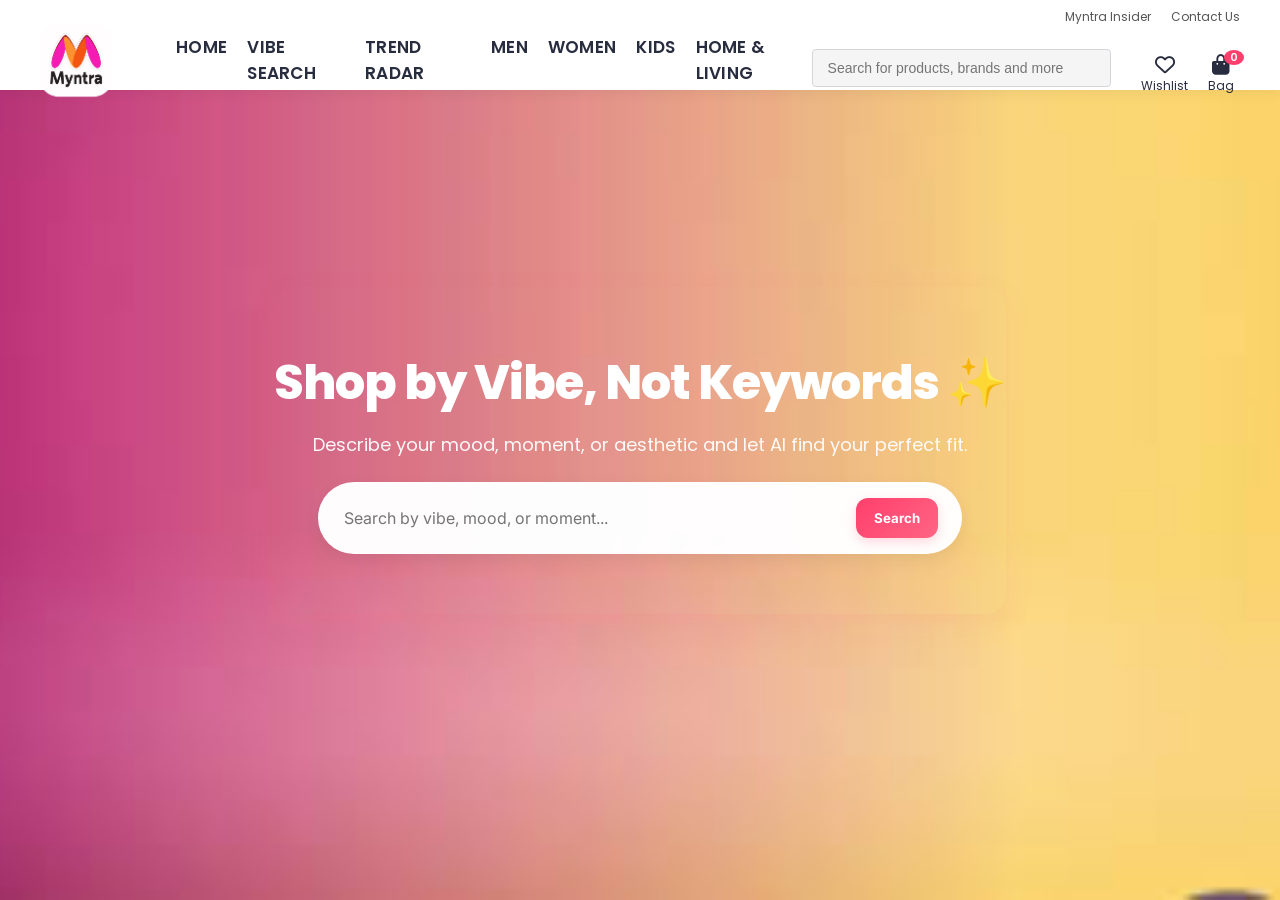
<file: index.html>
<!doctype html>
<html lang="en">
<head>
  <meta charset="utf-8" />
  <meta name="viewport" content="width=device-width,initial-scale=1" />
  <title>Myntra Vibe Shopping</title>

  <!-- Google Fonts -->
  <link href="https://fonts.googleapis.com/css2?family=Poppins:wght@400;500;600;700&family=Inter:wght@300;400;600;700&display=swap" rel="stylesheet">

  <!-- Font Awesome -->
  <link rel="stylesheet" href="https://cdnjs.cloudflare.com/ajax/libs/font-awesome/6.6.0/css/all.min.css">

  <!-- External CSS -->
  <link rel="stylesheet" href="style.css" />
</head>
<body>
   <div class="full-width-container">
    <div class="content-container">
        <header class="nav">
            <div class="desktop-preHeaderContent">
                <a class="desktop-preHeaderLinks" href="/myntrainsider">Myntra Insider</a>
                <a class="desktop-preHeaderLinks" href="/contactus">Contact Us</a>
            </div>

          <div class="desktop-mainHeader">
                <div class="desktop-logoContainer">
  <a href="/">
    <img 
      src="myntra-transparent-icon-free-png.webp" 
      alt="Myntra Logo" 
      class="logo"
    >
  </a>
</div>

                <nav class="desktop-navbar">
                    <a href="index.html">Home</a>
                    <a href="explore.html">Vibe Search</a>
                    <a href="explore.html">Trend Radar</a>
                    <a href="index.html">Men</a>
                    <a href="index.html">Women</a>
                    <a href="index.html">Kids</a>
                    <a href="index.html">Home & Living</a>
                </nav>
                <div class="desktop-query">
                    <input type="text" placeholder="Search for products, brands and more" />
                </div>
                <div class="desktop-actions">
                    <a href="/wishlist" class="desktop-wishlist">
                        <i class="fa-regular fa-heart"></i>
                        <span class="desktop-userTitle">Wishlist</span>
                    </a>

                    <a href="/checkout/cart" class="desktop-cart">
                      <i class="fa-solid fa-bag-shopping"></i>
                        <span class="desktop-badge desktop-grey">0</span>
                        <span class="desktop-userTitle">Bag</span>
                    </a>
                </div>

            </div>
        </header>
    </div>
</div>

  <div class="full-width-container hero-container">
    <div class="content-container">
      <section class="hero" id="home">
        <h1>Shop by Vibe, Not Keywords ✨</h1>
        <p>Describe your mood, moment, or aesthetic and let AI find your perfect fit.</p>

        <div class="search-row" role="search">
          <div class="search-input">
            <input id="mainSearch" type="text" placeholder="Search by vibe, mood, or moment..." />
            <button class="search-btn" onclick="triggerSearch()">Search</button>
          </div>
        </div>
      </section>
    </div>
  </div>

  <!-- ✅ Shared Script -->
  <script src="main.js"></script>
</body>
</html>
</file>
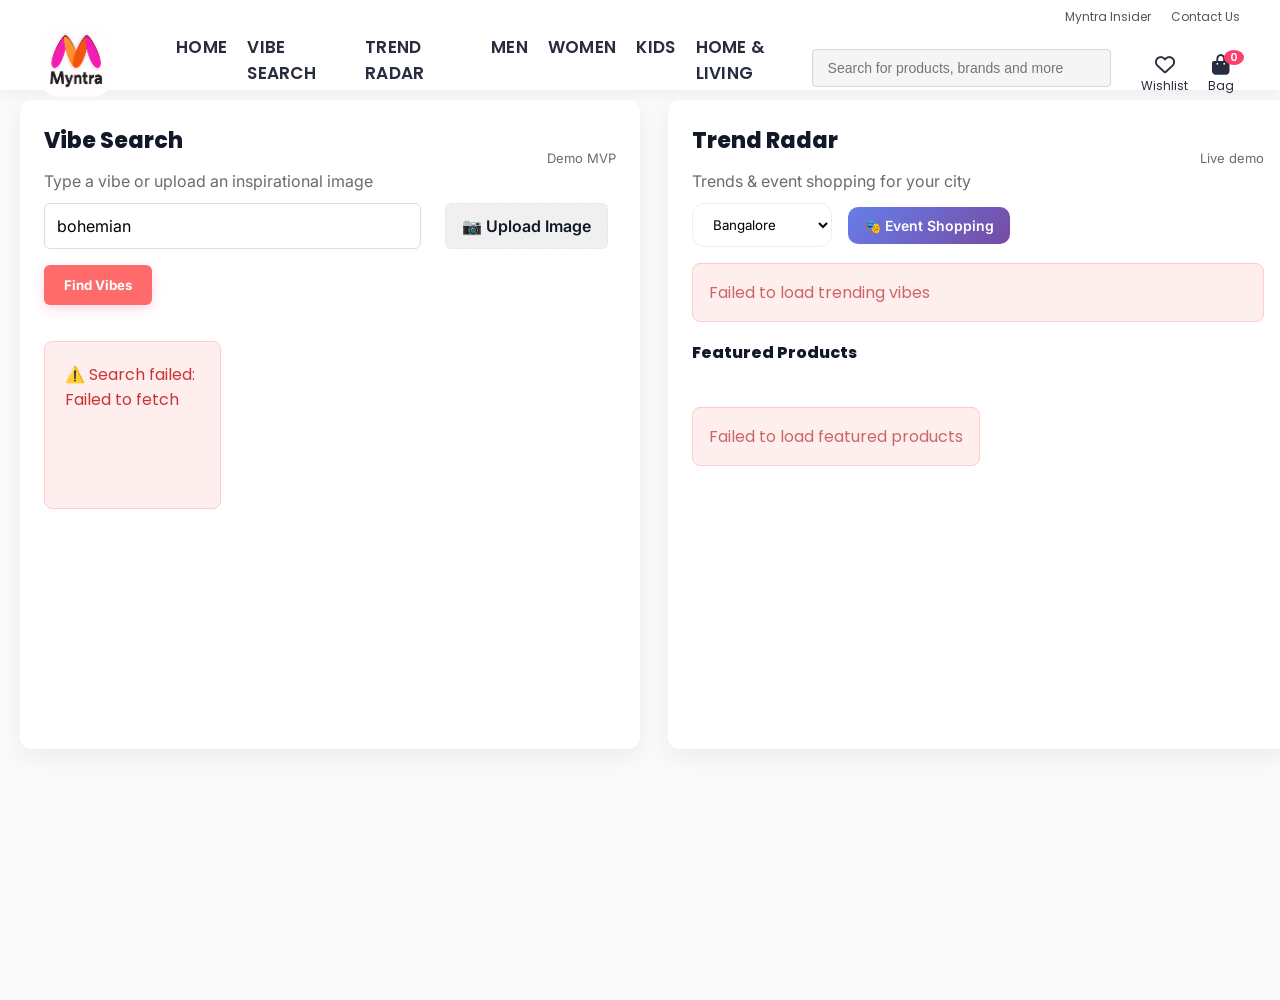
<file: explore.html>
<!doctype html>
<html lang="en">
<head>
  <meta charset="utf-8" />
  <meta name="viewport" content="width=device-width,initial-scale=1" />
  <title>Myntra Explore</title>

  <!-- Fonts + Icons -->
  <link href="https://fonts.googleapis.com/css2?family=Poppins:wght@400;500;600;700&family=Inter:wght@300;400;600;700&display=swap" rel="stylesheet">
  <link rel="stylesheet" href="https://cdnjs.cloudflare.com/ajax/libs/font-awesome/6.6.0/css/all.min.css">
  <link rel="stylesheet" href="style.css" />
</head>
<body>
  <!-- Navbar -->
  <div class="full-width-container">
    <div class="content-container">
      <header class="nav">
        <div class="desktop-preHeaderContent">
          <a class="desktop-preHeaderLinks" href="/myntrainsider">Myntra Insider</a>
          <a class="desktop-preHeaderLinks" href="/contactus">Contact Us</a>
        </div>
        <div class="desktop-mainHeader">
                <div class="desktop-logoContainer">
  <a href="/">
    <img 
      src="myntra-transparent-icon-free-png.webp" 
      alt="Myntra Logo" 
      class="logo"
    >
  </a>
</div>

                <nav class="desktop-navbar">
                    <a href="#home">Home</a>
                    <a href="explore.html">Vibe Search</a>
                    <a href="explore.html#trend">Trend Radar</a>
                    <a href="#home">Men</a>
                    <a href="#vibe">Women</a>
                    <a href="#trend">Kids</a>
                    <a href="#trend">Home & Living</a>
                </nav>
                <div class="desktop-query">
                    <input type="text" placeholder="Search for products, brands and more" />
                </div>
                <div class="desktop-actions">
                    <a href="/wishlist" class="desktop-wishlist">
                        <i class="fa-regular fa-heart"></i>
                        <span class="desktop-userTitle">Wishlist</span>
                    </a>

                    <a href="/checkout/cart" class="desktop-cart">
                      <i class="fa-solid fa-bag-shopping"></i>
                        <span class="desktop-badge desktop-grey">0</span>
                        <span class="desktop-userTitle">Bag</span>
                    </a>
                </div>

            </div>
        </header>
    </div>
</div>
      </header>
    </div>
  </div>

  <!-- Main Content -->
  <div class="main-full-width-container" style="margin-top: 100px;">
    <div class="content-container">
      <main class="two-col">

        <!-- VIBE SEARCH SECTION -->
        <div class="vibe-card card" id="vibe">
          <div style="display:flex; justify-content:space-between; align-items:center; margin-bottom:6px;">
            <div>
              <div class="section-title">Vibe Search</div>
              <div class="muted">Type a vibe or upload an inspirational image</div>
            </div>
            <div class="small muted">Demo MVP</div>
          </div>

          <!-- Search Controls -->
          <div class="controls" style="margin-top:12px;">
            <input 
              id="vibeInput" 
              type="text" 
              placeholder="outfit for rooftop karaoke night with friends"
              style="flex: 1; padding: 12px; border: 1px solid #ddd; border-radius: 6px; margin-right: 8px;"
            />
            <label class="upload-btn" for="imageUpload" style="cursor: pointer; padding: 12px 16px; background: #f0f0f0; border-radius: 6px; margin-right: 8px;">
              📷 Upload Image
              <input id="imageUpload" type="file" accept="image/*" style="display:none" onchange="handleImageUpload(event)" />
            </label>
            <button 
              class="search-btn" 
              onclick="submitVibe()"
              style="padding: 12px 20px; background: #ff6b6b; color: white; border: none; border-radius: 6px; cursor: pointer;"
            >Find Vibes</button>
          </div>

          <!-- Image Preview Section (add this after controls) -->
          <div id="imagePreviewSection" style="display: none; margin-top: 12px; padding: 12px; background: #f9f9f9; border-radius: 6px;">
            <div style="display: flex; align-items: center; gap: 12px;">
              <img id="uploadedImagePreview" style="width: 80px; height: 80px; object-fit: cover; border-radius: 6px;" />
              <div style="flex: 1;">
                <div style="font-weight: 600; margin-bottom: 4px;">Image uploaded successfully!</div>
                <div style="font-size: 12px; color: #666;">Click "Find Vibes" to search by image</div>
              </div>
              <button onclick="clearImageUpload()" style="padding: 6px 12px; background: #ff6b6b; color: white; border: none; border-radius: 4px; cursor: pointer; font-size: 12px;">Clear</button>
            </div>
          </div>

          <!-- CRITICAL: Results Grid Container -->
          <div style="margin-top:20px; min-height: 400px;">
            <div id="resultsGrid" class="grid" style="width: 100%; min-height: 200px;">
              <!-- Products will be rendered here -->
              <div style="text-align: center; padding: 40px; color: #999;">
                <div style="font-size: 48px; margin-bottom: 16px;">🔍</div>
                <div>Enter a vibe and click "Find Vibes" to see products</div>
              </div>
            </div>
          </div>
        </div>

        <!-- TREND RADAR SECTION -->
        <aside class="trend-card card" id="trend">
          <div style="display:flex; justify-content:space-between; align-items:center">
            <div>
              <div class="section-title">Trend Radar</div>
              <div class="muted">Trends & event shopping for your city</div>
            </div>
            <div class="small muted">Live demo</div>
          </div>

          <div class="controls" style="margin-top:12px;">
            <select id="citySelect" class="city" onchange="loadTrends()">
              <option>Bangalore</option>
              <option>Mumbai</option>
              <option>Delhi</option>
              <option>Lucknow</option>
              <option>Indore</option>
              <option>Jaipur</option>
              <option>Kolkata</option>
              <option>Chennai</option>
              <option>Hyderabad</option>
              <option>Pune</option>
            </select>
            <button id="eventSearchBtn" class="event-btn" onclick="searchLocationEvents()">
              🎭 Event Shopping
            </button>
          </div>

          <!-- Event Information Section -->
          <div id="eventInfo" style="margin-top:16px; display:none;">
            <div class="event-info">
              <div class="event-title">📅 Upcoming Events in <span id="currentCity">Selected City</span>:</div>
              <div id="eventsList"></div>
            </div>
          </div>

          <!-- Event Chips -->
          <div id="eventChips" style="margin-top:12px;">
          </div>

          <!-- Regular Trending Vibes -->
          <div style="margin-top:12px" id="chipsArea">
          </div>

          <div style="margin-top:18px">
            <div class="section-title" style="font-size:16px">Featured Products</div>
            <div id="featuredRow" class="featured-row">
            </div>
          </div>
        </aside>
      </main>
    </div>
  </div>

  <script src="main.js"></script>
</body>
</html>
</file>
<file: style.css>
/* CSS Reset for consistent cross-browser styling */
    html {
      box-sizing: border-box;
      scroll-behavior: smooth;
    }
    *, *::before, *::after {
      box-sizing: inherit;
    }
    body, h1, h2, p {
      margin: 0;
      padding: 0;
    }

    /* Core Styles and Variables */
:root {
  --myntra-pink: #ff3f6c;
  --myntra-pink-2: #ff6584;
  --muted: #6b6b6b;
  --card-radius: 12px;
  --shadow: 0 8px 24px rgba(15, 15, 15, 0.06);
  --glass: rgba(255, 255, 255, 0.9);
  --accent: #ff3f6c;
  --hero-gradient-start: #b36dff;
  --hero-gradient-end: #ff3f6c;
}
   body {
  margin: 0;
  font-family: 'Poppins', sans-serif;
  color: #111827;
  background: #fafafa;
  -webkit-font-smoothing: antialiased;
  -moz-osx-font-smoothing: grayscale;
  min-height: 100vh;
  overflow-x: hidden;
  padding-top: 0; 
}

    /* Full-width container to allow backgrounds to stretch */
    .full-width-container {
      width: 100%;
    }

    /* Content container for central alignment */
    .content-container {
    max-width: 100%;  
    margin: 0 auto;
    padding: 0 20px;
    }
    
    .catalog {
    width: 100%;
    margin: 40px auto;
    padding: 0 40px;
    }

/* Navbar */
header.nav {
    position: fixed;
    top: 0;
    left: 0;
    right: 0;
    width: 100%;
    height: 90px;
    background-color: #fff;
    box-shadow: 0 4px 12px rgba(0, 0, 0, 0.05);
    z-index: 10;
    font-family: 'Poppins', sans-serif; 
}

.desktop-preHeaderContent {
    background-color: #fff; 
    display: flex;
    justify-content: flex-end; 
    padding: 8px 40px;
    font-size: 12px;
}

.desktop-preHeaderLinks {
    color: #555;
    text-decoration: none;
    margin-left: 20px;
}

.desktop-mainHeader {
    display: flex;
    align-items: center;
    justify-content: space-between;
    padding: 0px 16px;
}

.desktop-logoContainer {
  display: flex;
  align-items: center;   
  height: 20px;          
}

.logo {
  height: 120px;         
  width: auto;          
  display: block;
  margin-top: -25px;    
}

.desktop-navbar {
    display: flex;
    gap: 20px;
    flex-grow: 1; 
    margin-left: 40px; 
}

.desktop-navbar a {
  position: relative;
  text-transform: uppercase;
  font-weight: 600;
  color: #282c3f;
  font-size: 17px;
  letter-spacing: .3px;
  text-decoration: none;
  padding-bottom: 25px;
}

.desktop-navbar a::after {
  content: "";
  position: absolute;
  bottom: 4px;
  left: 0;
  width: 0%;
  height: 3px;
  background: var(--myntra-pink);
  transition: width 0.3s ease;
}

.desktop-navbar a:hover::after {
  width: 100%;
}


.desktop-query {
    margin-top: -10px;
    position: relative;
    margin-right: 20px;
}

.desktop-query input {
    width: 250px;
    padding: 10px 15px;
    border: 1px solid #d4d5d9;
    background-color: #f5f5f6;
    border-radius: 25px;
    outline: none;
    font-size: 14px;
}

.desktop-actions {
  display: flex;
  align-items: center;
  height: 40px;
  margin: 20px 30px 0 10px;
  gap: 20px; 
}

.desktop-actions a {
  display: flex;
  flex-direction: column; 
  align-items: center;
  margin-top: -15px;
  justify-content: center;
  font-size: 12px;
  text-decoration: none;
  color: #282c3f; 
  position: relative;
}

.desktop-actions i {
  font-size: 20px;
  margin-bottom: 2px; 
  color: #282c3f;
}

.desktop-badge {
  position: absolute;
  top: -5px;
  right: -10px;
  background: #ff3f6c; 
  color: #fff;
  font-size: 11px;
  font-weight: 600;
  padding: 2px 6px;
  border-radius: 50%;
  line-height: 1;
}

.desktop-query {
    width: 400px; 
    position: relative;
}

.desktop-query input {
    width: 100%; 
    padding: 10px 15px;
    border: 1px solid #d4d5d9;
    background-color: #f5f5f6;
    border-radius: 4px;
    outline: none;
    font-size: 14px;
    transition: width 0.3s ease;
}

.desktop-query input:focus {
    background-color: #ffffff; 
    border-color: #d4d5d9; 
    box-shadow: 0 0 5px rgba(255, 63, 108, 0.2); 
}

@media (max-width: 1366px) {
    .desktop-query {
        width: 320px;
    }
}

@media (max-width: 1250px) {
    .desktop-query {
        width: 280px;
    }
}

@media (max-width: 1199px) {
    .desktop-query {
        width: 200px;
    }
}

@media (max-width: 1079px) {
    .desktop-query {
        width: 100px;
    }
}

    /* Hero */
    .hero-container {
      background-image: url('myntra.jpeg');
      background-size: cover; 
      background-position: center; 
      padding: 0;
      min-height: 100vh; 
      margin-bottom: 0;
      display: flex; 
      align-items: center; 
      justify-content: center; 
    }
    /* .hero-container::before {
  content: "";
  position: absolute;
  top: 0; left: 0; right: 0; bottom: 0;
  background: linear-gradient(rgba(0,0,0,0.5), rgba(0,0,0,0.4));
  z-index: 1;
}
.hero {
  position: relative;
  z-index: 2;
}
.hero h1 {
  text-shadow: 0 2px 6px rgba(0,0,0,0.4);
} */

     
    .hero{
      border-radius:20px;
      padding:60px 0;
      color:white;
      box-shadow: 0 10px 30px rgba(255, 99, 130, 0.09);
      text-align:center;
      transition: transform 0.3s ease;
    }
    .hero:hover {
      transform: translateY(-5px);
    }
    .hero h1{
      font-size:48px;
      margin:0 0 12px 0;
      font-weight:800;
      letter-spacing:-1px;
    }
    .hero p{margin:0 0 24px 0; opacity:0.95; font-size:18px}
    .search-row{
      display:flex;
      align-items:center;
      justify-content:center;
      gap:16px;
      margin-top:16px;
    }
    .search-input{
      width:min(900px, 88%);
      background:rgba(255,255,255,0.98);
      border-radius:999px;
      padding:16px 24px;
      display:flex;
      align-items:center;
      gap:12px;
      box-shadow: 0 6px 18px rgba(0,0,0,0.06);
    }
    .search-input input{
      border:0; outline:0; font-size:16px; width:100%;
      background:transparent;
      font-family: 'Inter', sans-serif;
    }
    .search-btn{
      background:var(--accent);
      color:white;
      border-radius:12px;
      padding:12px 18px;
      font-weight:700;
      cursor:pointer;
      border:0;
      transition: background 0.3s ease, transform 0.2s ease;
      font-family: 'Inter', sans-serif;
      background: linear-gradient(135deg, #ff3f6c, #ff6584);
      border: none;
      box-shadow: 0 4px 12px rgba(255,63,108,0.2);
    }
    .search-btn:hover {
      background: #e6395e;
      transform: translateY(-2px) scale(1.03);

    }
    .search-btn:hover, .event-btn:hover {
  background: #e6395e; /* darker pink hover */
  transform: none; /* Myntra buttons don’t float */
}

    /* Main content layout */
    .two-col{
      display:grid;
      grid-template-columns: 50% 50%;
      gap:28px;
    }
    @media(min-width:980px){
      .two-col{grid-template-columns: 50% 50%}
    }

    /* Card */
    .card{
      background:white;
      padding:24px;
      border-radius:var(--card-radius);
      box-shadow:var(--shadow);
      min-height: 600px;
      width: 100%;
    }
    .card:hover {
  transform: translateY(-6px);
  box-shadow: 0 12px 28px rgba(0,0,0,0.08);
  transition: all 0.3s ease;
}


    /* Vibe Search area */
    .vibe-card .controls{
      display:flex;
      gap:16px;
      align-items:center;
      margin-bottom:20px;
      flex-wrap:wrap;
    }
    .vibe-card input[type="text"]{
      flex:1;
      padding:14px 18px;
      border-radius:10px;
      border:1px solid #ececec;
      font-size:16px;
      transition: border-color 0.2s ease, box-shadow 0.2s ease;
      font-family: 'Inter', sans-serif;
    }
    .vibe-card input[type="text"]:focus {
      border-color: var(--accent);
      box-shadow: 0 0 0 3px rgba(255, 63, 108, 0.1);
    }
    .upload-btn{
      border:1px dashed #e5e7eb;
      padding:12px 16px;
      border-radius:10px;
      cursor:pointer;
      background:#fff;
      font-weight:600;
      transition: border-color 0.2s ease, background 0.2s ease;
      font-family: 'Inter', sans-serif;
    }
    .upload-btn:hover {
      background: #e0e0e0 !important;
    }

    /* product grid */
    .grid {
    display: grid;
    grid-template-columns: repeat(3, 1fr);
    gap: 20px;
    }
    @media(min-width:700px){
      .grid{grid-template-columns: repeat(3, 1fr)}
    }
    .product{
      border-radius:12px;
      overflow:hidden;
      background:white;
      border:1px solid #f3f4f6;
      transition: transform .25s ease, box-shadow .25s ease;
      cursor: pointer;
      width: 100%;
      min-height: 350px;
    }
    .product:hover{ 
      transform: translateY(-8px); 
      box-shadow: 0 18px 40px rgba(11,22,45,0.08);
    }
    .product .imgwrap{height:250px; width: 100%; background:#fafafa; display:flex; align-items:center; justify-content:center}
    .product img{width:100%; height:250px; object-fit:cover;border-radius: 12px 12px 0 0;transition: transform 0.3s ease;}
    .product:hover img {transform: scale(1.05);}
    .product .meta{padding:16px; font-family: 'Inter', sans-serif;}
    .product h4{margin:0 0 8px; font-size:16px; font-weight:700;}
    .price{color:#111827; font-weight:800; margin-bottom:10px; font-size:17px;}
    .tags{font-size:13px; color:var(--muted); display:block}
    .small{font-size:13px; color:#9ca3af}

    /* Right column - trend radar */
    .trend-card .controls{
      display:flex; 
      gap:16px; 
      align-items:center; 
      margin-bottom:12px;
      flex-wrap: wrap;
    }
    select.city{
      padding:12px 16px; 
      border-radius:12px; 
      border:1px solid #eee;
      background: white;
      transition: border-color 0.2s ease;
      font-family: 'Inter', sans-serif;
      min-width: 140px;
    }
    select.city:focus {
      border-color: var(--accent);
    }
    
    /* Event Shopping Button */
    .event-btn {
      background: linear-gradient(135deg, #667eea 0%, #764ba2 100%);
      color: white;
      border: none;
      border-radius: 10px;
      padding: 10px 16px;
      font-weight: 600;
      cursor: pointer;
      transition: all 0.3s ease;
      font-family: 'Inter', sans-serif;
      font-size: 14px;
      display: flex;
      align-items: center;
      gap: 6px;
    }
    .event-btn:hover {
      transform: translateY(-2px);
      box-shadow: 0 8px 20px rgba(102, 126, 234, 0.3);
    }
    .event-btn:disabled {
      opacity: 0.6;
      cursor: not-allowed;
      transform: none;
    }

    .chips{display:flex; gap:12px; flex-wrap:wrap; transition: all 0.3s ease;}
    .chip{
  
      background: linear-gradient(135deg, #fff0f4, #ffe6eb);
      border:1px solid rgba(255,63,108,0.12); 
      width: fit-content;
      color:var(--accent); 
      padding:10px 16px; 
      border-radius:999px; 
      font-weight:700; 
      font-size:14px; 
      cursor:pointer;
      transition: background 0.2s ease, transform 0.2s ease;
      font-family: 'Inter', sans-serif;
    }
    .chip:hover{
      background:#ffc7d7;
      transform: translateY(-2px);
    }
    .chip:active {
      transform: translateY(0);
    }

    /* Event chips with different styling */
    .event-chip {
      background: linear-gradient(135deg, rgba(102, 126, 234, 0.1), rgba(118, 75, 162, 0.1));
      border: 1px solid rgba(102, 126, 234, 0.2);
      color: #667eea;
      padding: 8px 14px;
      border-radius: 20px;
      font-weight: 600;
      font-size: 13px;
      cursor: pointer;
      transition: all 0.2s ease;
      font-family: 'Inter', sans-serif;
    }
    .event-chip:hover {
      background: linear-gradient(135deg, rgba(102, 126, 234, 0.2), rgba(118, 75, 162, 0.2));
      transform: translateY(-2px);
    }

    /* Event info section */
    .event-info {
      background: linear-gradient(135deg, rgba(102, 126, 234, 0.05), rgba(118, 75, 162, 0.05));
      border: 1px solid rgba(102, 126, 234, 0.1);
      border-radius: 8px;
      padding: 12px;
      margin: 12px 0;
      font-size: 13px;
    }
    .event-info .event-title {
      font-weight: 600;
      color: #667eea;
      margin-bottom: 8px;
    }
    .event-info .event-desc {
      color: #6b7280;
      font-size: 12px;
      margin-bottom: 4px;
    }

    /* featured small horizontal product list */
    .featured-row{display:flex; gap:16px; overflow-x: auto; padding-top:12px; padding-bottom: 12px; scrollbar-width: none;}
    .featured-row::-webkit-scrollbar {
      display: none;
    }
    .featured-item{
      min-width:180px; 
      max-width:180px;
      border-radius:12px; 
      overflow:hidden; 
      background:white; 
      border:1px solid #f3f4f6;
      transition: transform 0.2s ease, box-shadow 0.2s ease;
      cursor: pointer;
    }
    .featured-item:hover {
      transform: translateY(-5px);
      box-shadow: 0 10px 20px rgba(11,22,45,0.06);
    }
    .featured-item img{width:100%; height:140px; object-fit:cover}
    .featured-item .ft-meta{padding:10px 12px}

    /* Spacing and Utilities */
    .section-title{font-size:22px; font-weight:800; margin-bottom:14px; font-family: 'Poppins', sans-serif;}
    .muted{color:var(--muted); font-family: 'Inter', sans-serif;}
    
    .loading-spinner {
      display: none;
      width: 40px;
      height: 40px;
      border: 4px solid #f3f3f3;
      border-top: 4px solid var(--myntra-pink);
      border-radius: 50%;
      animation: spin 1s linear infinite;
      margin: 20px auto;
    }

    @keyframes spin {
      0% { transform: rotate(0deg); }
      100% { transform: rotate(360deg); }
    }
    
    .error-message {
      background: #fee;
      border: 1px solid #fcc;
      color: #c66;
      padding: 16px;
      border-radius: 8px;
      margin: 16px 0;
    }
    
    .success-message {
      background: #efe;
      border: 1px solid #cfc;
      color: #6c6;
      padding: 16px;
      border-radius: 8px;
      margin: 16px 0;
    }
    
    @media(max-width: 768px) {
        .navlinks {
            display: none; 
        }
        header.nav {
          padding: 16px 20px;
        }
        .trend-card .controls {
          flex-direction: column;
          align-items: stretch;
        }
        .event-btn {
          width: 100%;
          justify-content: center;
        }
    }
    * {
  transition: all 0.2s ease-in-out;
}
</file>
